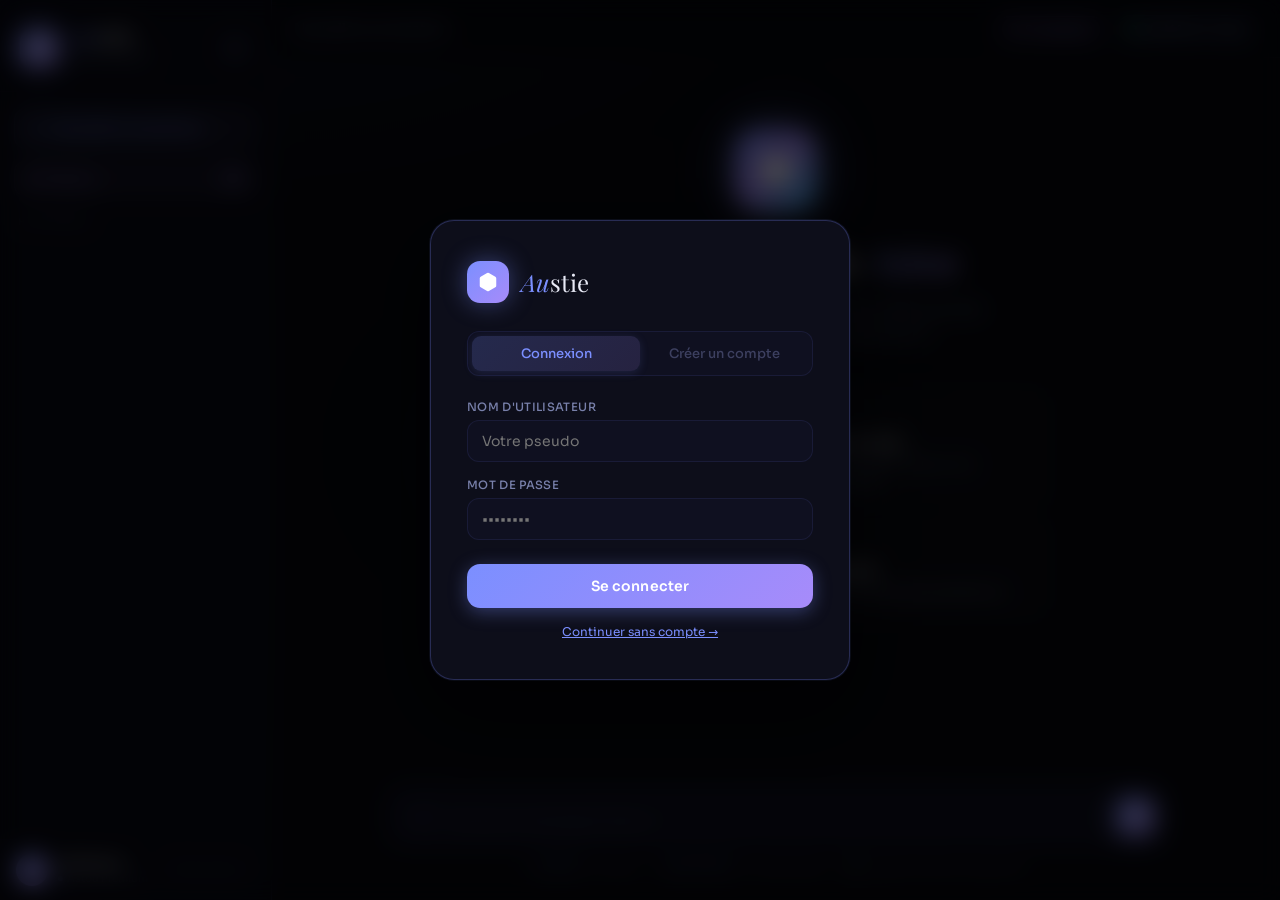
<file: Austie.html>
<!DOCTYPE html>
<html lang="fr">
<head>
  <meta charset="UTF-8" />
  <meta name="viewport" content="width=device-width, initial-scale=1.0" />
  <title>Astou — IA Conversationnelle</title>
  <link rel="preconnect" href="https://fonts.googleapis.com">
  <link href="https://fonts.googleapis.com/css2?family=Sora:wght@300;400;500;600&family=Playfair+Display:ital,wght@0,400;0,500;1,400&family=JetBrains+Mono:wght@400;500&display=swap" rel="stylesheet">
  <style>
    /* ── Variables ─────────────────────── */
    :root {
      --bg-base:          #07080f;
      --bg-surface:       #0d0e1a;
      --bg-sidebar:       #090a14;
      --bg-sidebar-hover: #111220;
      --bg-input:         #0f1020;
      --bg-input-focus:   #131425;
      --bg-user-msg:      #12132a;
      --border:           rgba(120,130,255,0.1);
      --border-light:     rgba(120,130,255,0.05);
      --border-glow:      rgba(120,130,255,0.25);

      --accent:           #7b8fff;
      --accent-2:         #a78bfa;
      --accent-3:         #38bdf8;
      --accent-glow:      rgba(123,143,255,0.2);
      --accent-dim:       rgba(123,143,255,0.5);

      --gold:             #f0c060;
      --gold-dim:         rgba(240,192,96,0.4);

      --text-primary:     #e8eaf6;
      --text-secondary:   #7880aa;
      --text-muted:       #3d4060;

      --sidebar-width:    272px;
      --font-brand:       'Playfair Display', Georgia, serif;
      --font-ui:          'Sora', system-ui, sans-serif;
      --font-mono:        'JetBrains Mono', monospace;
      --ease-out:         cubic-bezier(0.16, 1, 0.3, 1);
      --ease-spring:      cubic-bezier(0.34, 1.56, 0.64, 1);
      --ease-smooth:      cubic-bezier(0.4, 0, 0.2, 1);

      /* Light theme vars (overridden when .light) */
      --modal-bg: rgba(0,0,0,0.7);
    }

    /* ── Light theme ── */
    body.light {
      --bg-base:          #f4f5ff;
      --bg-surface:       #eeeffe;
      --bg-sidebar:       #f0f1fc;
      --bg-sidebar-hover: #e6e8ff;
      --bg-input:         #ffffff;
      --bg-input-focus:   #f9f9ff;
      --bg-user-msg:      #e8eaff;
      --border:           rgba(100,110,220,0.15);
      --border-light:     rgba(100,110,220,0.08);
      --border-glow:      rgba(100,110,220,0.3);
      --accent:           #5a6ef5;
      --accent-2:         #8b5cf6;
      --accent-3:         #0ea5e9;
      --accent-glow:      rgba(90,110,245,0.15);
      --accent-dim:       rgba(90,110,245,0.45);
      --text-primary:     #1a1c40;
      --text-secondary:   #4b51a0;
      --text-muted:       #9099cc;
      --modal-bg: rgba(0,0,0,0.4);
    }

    *, *::before, *::after { box-sizing: border-box; margin: 0; padding: 0; }
    html, body { height: 100%; }
    body {
      font-family: var(--font-ui);
      background: var(--bg-base);
      color: var(--text-primary);
      overflow: hidden;
      -webkit-font-smoothing: antialiased;
      transition: background 0.3s, color 0.3s;
    }

    /* ── Starfield background ── */
    #app {
      display: flex;
      height: 100vh;
      position: relative;
    }
    #app::before {
      content: '';
      position: fixed;
      inset: 0;
      background:
        radial-gradient(ellipse 80% 60% at 20% -10%, rgba(123,143,255,0.06) 0%, transparent 60%),
        radial-gradient(ellipse 60% 50% at 80% 110%, rgba(167,139,250,0.05) 0%, transparent 55%),
        radial-gradient(ellipse 40% 40% at 50% 50%, rgba(56,189,248,0.02) 0%, transparent 70%);
      pointer-events: none;
      z-index: 0;
    }

    /* ══════════════ MODAL (LOGIN / REGISTER) ══════════════ */
    .modal-overlay {
      position: fixed; inset: 0;
      background: var(--modal-bg);
      z-index: 1000;
      display: flex; align-items: center; justify-content: center;
      backdrop-filter: blur(12px);
      animation: fadeIn 0.2s ease both;
    }
    .modal-overlay.hidden { display: none; }
    @keyframes fadeIn { from { opacity: 0; } to { opacity: 1; } }

    .modal-card {
      background: var(--bg-surface);
      border: 1px solid var(--border-glow);
      border-radius: 24px;
      padding: 40px 36px;
      width: 420px; max-width: 95vw;
      box-shadow: 0 30px 80px rgba(0,0,0,0.5), 0 0 0 1px rgba(123,143,255,0.1);
      animation: slideUp 0.35s var(--ease-out) both;
    }
    @keyframes slideUp {
      from { opacity: 0; transform: translateY(30px) scale(0.97); }
      to { opacity: 1; transform: translateY(0) scale(1); }
    }
    .modal-logo {
      display: flex; align-items: center; gap: 12px; margin-bottom: 28px;
    }
    .modal-orb {
      width: 42px; height: 42px; border-radius: 13px;
      background: linear-gradient(135deg, var(--accent), var(--accent-2));
      display: flex; align-items: center; justify-content: center;
      box-shadow: 0 0 24px rgba(123,143,255,0.4);
    }
    .modal-orb svg { width: 22px; height: 22px; fill: white; }
    .modal-brand { font-family: var(--font-brand); font-size: 24px; color: var(--text-primary); }
    .modal-brand em { color: var(--accent); font-style: italic; }
    .modal-title { font-size: 20px; font-weight: 600; color: var(--text-primary); margin-bottom: 6px; }
    .modal-sub { font-size: 13px; color: var(--text-secondary); margin-bottom: 28px; }
    .modal-tabs {
      display: flex; gap: 0;
      background: var(--bg-input);
      border: 1px solid var(--border);
      border-radius: 12px;
      padding: 4px;
      margin-bottom: 24px;
    }
    .modal-tab {
      flex: 1; padding: 9px 0;
      font-family: var(--font-ui); font-size: 13px; font-weight: 500;
      border: none; background: none; border-radius: 9px; cursor: pointer;
      color: var(--text-muted); transition: all 0.2s;
    }
    .modal-tab.active {
      background: linear-gradient(135deg, rgba(123,143,255,0.2), rgba(167,139,250,0.15));
      color: var(--accent);
      box-shadow: 0 2px 10px rgba(123,143,255,0.15);
    }
    .modal-field { margin-bottom: 16px; }
    .modal-label { font-size: 11.5px; font-weight: 500; color: var(--text-secondary); margin-bottom: 6px; display: block; letter-spacing: 0.03em; text-transform: uppercase; }
    .modal-input {
      width: 100%; padding: 11px 14px;
      background: var(--bg-input); border: 1px solid var(--border);
      border-radius: 12px; outline: none;
      color: var(--text-primary); font-family: var(--font-ui); font-size: 14px;
      transition: all 0.2s;
    }
    .modal-input:focus { border-color: rgba(123,143,255,0.4); box-shadow: 0 0 0 3px rgba(123,143,255,0.08); }
    .modal-btn {
      width: 100%; padding: 13px;
      background: linear-gradient(135deg, var(--accent), var(--accent-2));
      border: none; border-radius: 13px; cursor: pointer;
      color: white; font-family: var(--font-ui); font-size: 14px; font-weight: 600;
      letter-spacing: 0.01em; margin-top: 8px;
      transition: all 0.2s var(--ease-spring);
      box-shadow: 0 4px 18px rgba(123,143,255,0.35);
    }
    .modal-btn:hover { transform: translateY(-1px); box-shadow: 0 8px 28px rgba(123,143,255,0.5); }
    .modal-btn:active { transform: translateY(0); }
    .modal-error {
      font-size: 12px; color: #ff8fa3;
      background: rgba(255,107,138,0.08); border: 1px solid rgba(255,107,138,0.2);
      border-radius: 8px; padding: 8px 12px; margin-bottom: 12px; display: none;
    }
    .modal-error.show { display: block; }
    .modal-guest {
      text-align: center; margin-top: 16px;
      font-size: 12px; color: var(--text-muted);
    }
    .modal-guest a { color: var(--accent); cursor: pointer; text-decoration: underline; }

    /* ══════════════ SIDEBAR ══════════════ */
    #sidebar {
      width: var(--sidebar-width);
      background: var(--bg-sidebar);
      border-right: 1px solid var(--border);
      display: flex;
      flex-direction: column;
      flex-shrink: 0;
      transition: transform 0.38s var(--ease-out);
      position: relative;
      z-index: 10;
    }
    #sidebar::after {
      content: '';
      position: absolute;
      top: 0; right: -1px; width: 1px; height: 100%;
      background: linear-gradient(to bottom, transparent, var(--border-glow) 40%, var(--border-glow) 60%, transparent);
      opacity: 0.5;
    }

    .sidebar-brand {
      padding: 24px 20px 20px;
      display: flex;
      align-items: center;
      gap: 12px;
      border-bottom: 1px solid var(--border-light);
      position: relative;
    }
    .brand-orb { width: 38px; height: 38px; position: relative; flex-shrink: 0; }
    .brand-orb-inner {
      width: 100%; height: 100%;
      border-radius: 12px;
      background: linear-gradient(135deg, var(--accent), var(--accent-2));
      display: flex; align-items: center; justify-content: center;
      box-shadow: 0 0 0 1px rgba(123,143,255,0.3), 0 0 20px rgba(123,143,255,0.35), 0 0 40px rgba(123,143,255,0.15);
      animation: orbPulse 3s ease-in-out infinite;
    }
    .brand-orb-inner svg { width: 19px; height: 19px; fill: white; }
    @keyframes orbPulse {
      0%, 100% { box-shadow: 0 0 0 1px rgba(123,143,255,0.3), 0 0 20px rgba(123,143,255,0.35), 0 0 40px rgba(123,143,255,0.15); }
      50%       { box-shadow: 0 0 0 1px rgba(123,143,255,0.5), 0 0 28px rgba(123,143,255,0.5), 0 0 60px rgba(123,143,255,0.2); }
    }
    .brand-text { display: flex; flex-direction: column; gap: 1px; }
    .brand-name { font-family: var(--font-brand); font-size: 22px; font-weight: 500; color: var(--text-primary); letter-spacing: 0.01em; line-height: 1; }
    .brand-name em { color: var(--accent); font-style: italic; }
    .brand-tag { font-size: 9.5px; font-weight: 500; letter-spacing: 0.15em; text-transform: uppercase; color: var(--text-muted); }

    /* Theme toggle in brand area */
    .brand-actions { margin-left: auto; display: flex; gap: 6px; }
    .btn-theme {
      width: 32px; height: 32px; border: 1px solid var(--border);
      background: var(--bg-input); border-radius: 9px; cursor: pointer;
      display: flex; align-items: center; justify-content: center;
      color: var(--text-secondary); transition: all 0.2s; flex-shrink: 0;
    }
    .btn-theme:hover { background: var(--bg-sidebar-hover); border-color: var(--border-glow); color: var(--accent); }
    .btn-theme svg { width: 15px; height: 15px; stroke: currentColor; fill: none; stroke-width: 1.8; stroke-linecap: round; }

    .btn-new-chat {
      margin: 16px 14px 12px;
      padding: 11px 14px;
      background: linear-gradient(135deg, rgba(123,143,255,0.1), rgba(167,139,250,0.07));
      border: 1px solid rgba(123,143,255,0.2);
      border-radius: 12px;
      color: var(--accent);
      font-family: var(--font-ui);
      font-size: 13px; font-weight: 500;
      cursor: pointer;
      display: flex; align-items: center; gap: 9px;
      transition: all 0.22s var(--ease-out);
      outline: none;
      letter-spacing: 0.01em;
    }
    .btn-new-chat:hover {
      background: linear-gradient(135deg, rgba(123,143,255,0.18), rgba(167,139,250,0.12));
      border-color: rgba(123,143,255,0.4);
      transform: translateY(-1px);
      box-shadow: 0 6px 24px rgba(123,143,255,0.18);
    }
    .btn-new-chat:active { transform: translateY(0); }
    .btn-new-chat svg { width: 15px; height: 15px; stroke: currentColor; fill: none; stroke-width: 2.2; stroke-linecap: round; flex-shrink: 0; }

    .sidebar-section-label {
      padding: 12px 18px 6px;
      font-size: 9.5px; font-weight: 600;
      text-transform: uppercase; letter-spacing: 0.14em;
      color: var(--text-muted);
    }

    /* ── Memory badge ── */
    .memory-badge {
      margin: 0 14px 8px;
      padding: 8px 12px;
      background: rgba(167,139,250,0.07);
      border: 1px solid rgba(167,139,250,0.15);
      border-radius: 10px;
      display: flex; align-items: center; gap: 8px;
      font-size: 11px; color: var(--accent-2);
      cursor: pointer; transition: all 0.2s;
    }
    .memory-badge:hover { background: rgba(167,139,250,0.12); border-color: rgba(167,139,250,0.25); }
    .memory-badge svg { width: 12px; height: 12px; stroke: currentColor; fill: none; stroke-width: 2; flex-shrink: 0; }
    .memory-count {
      margin-left: auto;
      background: rgba(167,139,250,0.2);
      color: var(--accent-2);
      font-size: 10px; font-weight: 600;
      padding: 2px 7px; border-radius: 20px;
    }

    #conversation-list {
      flex: 1;
      overflow-y: auto;
      padding: 4px 10px 10px;
      scrollbar-width: thin;
      scrollbar-color: var(--border) transparent;
    }
    #conversation-list::-webkit-scrollbar { width: 3px; }
    #conversation-list::-webkit-scrollbar-thumb { background: var(--border); border-radius: 4px; }

    .conv-item {
      padding: 9px 11px;
      border-radius: 10px;
      cursor: pointer;
      display: flex; align-items: center; gap: 9px;
      transition: all 0.18s;
      position: relative;
      margin-bottom: 2px;
      border: 1px solid transparent;
    }
    .conv-item:hover { background: var(--bg-sidebar-hover); }
    .conv-item.active { background: rgba(123,143,255,0.08); border-color: rgba(123,143,255,0.16); }
    .conv-icon {
      width: 28px; height: 28px; flex-shrink: 0;
      background: var(--border-light);
      border: 1px solid var(--border);
      border-radius: 8px;
      display: flex; align-items: center; justify-content: center;
    }
    .conv-icon svg { width: 12px; height: 12px; stroke: var(--text-muted); fill: none; stroke-width: 2; stroke-linecap: round; }
    .conv-item.active .conv-icon { background: rgba(123,143,255,0.12); border-color: rgba(123,143,255,0.2); }
    .conv-item.active .conv-icon svg { stroke: var(--accent); }
    .conv-title { font-size: 12.5px; font-weight: 400; color: var(--text-secondary); white-space: nowrap; overflow: hidden; text-overflow: ellipsis; flex: 1; }
    .conv-item.active .conv-title { color: var(--text-primary); font-weight: 500; }
    .conv-delete { opacity: 0; background: none; border: none; cursor: pointer; padding: 4px; border-radius: 6px; color: var(--text-muted); transition: all 0.15s; flex-shrink: 0; }
    .conv-item:hover .conv-delete { opacity: 1; }
    .conv-delete:hover { color: #ff6b8a; background: rgba(255,107,138,0.1); }
    .conv-delete svg { width: 12px; height: 12px; stroke: currentColor; fill: none; stroke-width: 2.2; stroke-linecap: round; }

    /* Footer */
    .sidebar-footer {
      padding: 14px 16px;
      border-top: 1px solid var(--border-light);
      display: flex; align-items: center; gap: 10px;
    }
    .footer-avatar {
      width: 32px; height: 32px;
      background: linear-gradient(135deg, var(--accent), var(--accent-2));
      border-radius: 50%; flex-shrink: 0;
      display: flex; align-items: center; justify-content: center;
      font-size: 13px; font-weight: 600; color: white;
      box-shadow: 0 0 12px rgba(123,143,255,0.3);
      cursor: pointer; transition: all 0.2s;
    }
    .footer-avatar:hover { transform: scale(1.05); box-shadow: 0 0 20px rgba(123,143,255,0.5); }
    .footer-info { flex: 1; min-width: 0; }
    .footer-name { font-size: 12.5px; font-weight: 500; color: var(--text-primary); }
    .footer-plan { font-size: 10.5px; color: var(--text-muted); display: flex; align-items: center; gap: 4px; }
    .plan-dot { width: 5px; height: 5px; border-radius: 50%; background: var(--accent); display: inline-block; box-shadow: 0 0 6px var(--accent); }
    .btn-logout {
      padding: 5px 10px; border: 1px solid var(--border);
      background: none; border-radius: 8px; cursor: pointer;
      font-family: var(--font-ui); font-size: 11px; color: var(--text-muted);
      transition: all 0.2s; white-space: nowrap;
    }
    .btn-logout:hover { color: #ff6b8a; border-color: rgba(255,107,138,0.3); background: rgba(255,107,138,0.06); }

    /* ══════════════ MAIN ══════════════ */
    #main { flex: 1; display: flex; flex-direction: column; min-width: 0; position: relative; z-index: 1; }

    #topbar {
      height: 58px;
      display: flex; align-items: center;
      padding: 0 22px; gap: 12px;
      flex-shrink: 0;
      border-bottom: 1px solid var(--border-light);
      background: rgba(7,8,15,0.85);
      backdrop-filter: blur(20px);
      -webkit-backdrop-filter: blur(20px);
      position: relative; z-index: 5;
    }
    body.light #topbar { background: rgba(244,245,255,0.88); }
    .topbar-title { font-size: 13.5px; font-weight: 400; color: var(--text-secondary); flex: 1; white-space: nowrap; overflow: hidden; text-overflow: ellipsis; }
    .topbar-model {
      display: flex; align-items: center; gap: 7px;
      padding: 6px 12px;
      background: rgba(123,143,255,0.05);
      border: 1px solid var(--border);
      border-radius: 20px;
      font-size: 11.5px; color: var(--text-secondary);
      font-family: var(--font-ui); font-weight: 500; letter-spacing: 0.01em;
    }
    .model-dot {
      width: 7px; height: 7px;
      background: #34d399; border-radius: 50%;
      box-shadow: 0 0 10px rgba(52,211,153,0.7);
      animation: livePulse 2s ease-in-out infinite;
    }
    @keyframes livePulse { 0%, 100% { opacity: 1; } 50% { opacity: 0.6; } }
    #btn-menu { display: none; background: none; border: none; cursor: pointer; padding: 7px; color: var(--text-secondary); border-radius: 9px; transition: all 0.15s; }
    #btn-menu:hover { background: var(--bg-sidebar-hover); color: var(--text-primary); }
    #btn-menu svg { width: 19px; height: 19px; stroke: currentColor; fill: none; stroke-width: 1.8; stroke-linecap: round; }

    /* ── Memory indicator in topbar ── */
    .topbar-memory {
      display: flex; align-items: center; gap: 6px;
      padding: 5px 11px;
      background: rgba(167,139,250,0.06);
      border: 1px solid rgba(167,139,250,0.15);
      border-radius: 20px;
      font-size: 11px; color: var(--accent-2);
      cursor: pointer; transition: all 0.2s;
    }
    .topbar-memory:hover { background: rgba(167,139,250,0.12); }
    .topbar-memory svg { width: 11px; height: 11px; stroke: currentColor; fill: none; stroke-width: 2; }

    /* ── Chat container ── */
    #chat-container {
      flex: 1;
      overflow-y: auto;
      scroll-behavior: smooth;
      scrollbar-width: thin;
      scrollbar-color: var(--border) transparent;
      position: relative;
    }
    #chat-container::-webkit-scrollbar { width: 4px; }
    #chat-container::-webkit-scrollbar-thumb { background: var(--border); border-radius: 4px; }

    #messages {
      max-width: 780px;
      margin: 0 auto;
      padding: 36px 28px 20px;
      display: flex;
      flex-direction: column;
      gap: 2px;
    }

    /* ── Welcome ── */
    #welcome-screen {
      max-width: 600px;
      margin: 0 auto;
      padding: 72px 28px 0;
      text-align: center;
      animation: fadeSlideUp 0.6s var(--ease-out) both;
    }
    .welcome-orb { width: 80px; height: 80px; margin: 0 auto 28px; position: relative; }
    .welcome-orb-bg {
      width: 80px; height: 80px;
      border-radius: 24px;
      background: linear-gradient(135deg, var(--accent), var(--accent-2), var(--accent-3));
      display: flex; align-items: center; justify-content: center;
      box-shadow: 0 0 0 1px rgba(123,143,255,0.3), 0 0 40px rgba(123,143,255,0.4), 0 0 80px rgba(123,143,255,0.15), 0 20px 40px rgba(0,0,0,0.4);
      animation: welcomeOrb 4s ease-in-out infinite;
      position: relative;
    }
    .welcome-orb-bg::before {
      content: '';
      position: absolute; inset: -2px; border-radius: 26px;
      background: linear-gradient(135deg, rgba(123,143,255,0.6), rgba(167,139,250,0.4), rgba(56,189,248,0.4));
      z-index: -1; filter: blur(6px); opacity: 0.7;
      animation: welcomeOrb 4s ease-in-out infinite reverse;
    }
    .welcome-orb-bg svg { width: 38px; height: 38px; fill: white; }
    @keyframes welcomeOrb {
      0%, 100% { transform: scale(1) rotate(0deg); box-shadow: 0 0 0 1px rgba(123,143,255,0.3), 0 0 40px rgba(123,143,255,0.4), 0 0 80px rgba(123,143,255,0.15), 0 20px 40px rgba(0,0,0,0.4); }
      50%       { transform: scale(1.04) rotate(1deg); box-shadow: 0 0 0 1px rgba(123,143,255,0.5), 0 0 55px rgba(123,143,255,0.55), 0 0 110px rgba(123,143,255,0.22), 0 24px 50px rgba(0,0,0,0.5); }
    }
    .welcome-title { font-family: var(--font-brand); font-size: 40px; font-weight: 400; color: var(--text-primary); margin-bottom: 14px; letter-spacing: -0.02em; line-height: 1.1; }
    .welcome-title em { font-style: italic; background: linear-gradient(135deg, var(--accent), var(--accent-2)); -webkit-background-clip: text; -webkit-text-fill-color: transparent; background-clip: text; }
    .welcome-sub { font-size: 15px; color: var(--text-secondary); line-height: 1.7; margin-bottom: 42px; font-weight: 300; }
    .welcome-suggestions { display: grid; grid-template-columns: 1fr 1fr; gap: 10px; text-align: left; }
    .suggestion-card {
      padding: 15px 16px;
      background: rgba(255,255,255,0.02);
      border: 1px solid var(--border);
      border-radius: 14px; cursor: pointer;
      transition: all 0.25s var(--ease-out);
      position: relative; overflow: hidden;
    }
    .suggestion-card::before {
      content: ''; position: absolute; top: 0; left: 0; right: 0; height: 1px;
      background: linear-gradient(90deg, transparent, rgba(123,143,255,0.4), transparent);
      opacity: 0; transition: opacity 0.25s;
    }
    .suggestion-card:hover { background: rgba(123,143,255,0.06); border-color: rgba(123,143,255,0.25); transform: translateY(-2px); box-shadow: 0 8px 30px rgba(0,0,0,0.3), 0 0 0 1px rgba(123,143,255,0.1); }
    .suggestion-card:hover::before { opacity: 1; }
    .suggestion-card-icon { font-size: 18px; margin-bottom: 8px; display: block; }
    .suggestion-card-title { font-size: 12.5px; font-weight: 600; color: var(--text-primary); margin-bottom: 4px; letter-spacing: -0.01em; }
    .suggestion-card-desc { font-size: 12px; color: var(--text-secondary); line-height: 1.5; font-weight: 300; }

    /* ── Messages ── */
    .message-row { display: flex; gap: 14px; animation: msgAppear 0.35s var(--ease-out) both; padding: 6px 0; }
    .message-row.user { flex-direction: row-reverse; }
    .msg-avatar { width: 32px; height: 32px; border-radius: 50%; flex-shrink: 0; display: flex; align-items: center; justify-content: center; margin-top: 2px; font-size: 12px; font-weight: 600; }
    .user-av { background: linear-gradient(135deg, var(--accent), var(--accent-2)); color: white; box-shadow: 0 0 12px rgba(123,143,255,0.3); }
    .ai-av { background: linear-gradient(135deg, #1a1b2e, #12132a); border: 1px solid var(--border-glow); box-shadow: 0 0 16px rgba(123,143,255,0.2); }
    body.light .ai-av { background: linear-gradient(135deg, #dde0ff, #e8eaff); }
    .ai-av-ring { width: 32px; height: 32px; border-radius: 50%; display: flex; align-items: center; justify-content: center; position: relative; }
    .ai-av-ring::before { content: ''; position: absolute; inset: 0; border-radius: 50%; padding: 1px; background: linear-gradient(135deg, var(--accent), var(--accent-2)); -webkit-mask: linear-gradient(#fff 0 0) content-box, linear-gradient(#fff 0 0); -webkit-mask-composite: xor; mask-composite: exclude; }
    .ai-av-ring svg { width: 16px; height: 16px; fill: var(--accent); }

    .msg-body { max-width: calc(100% - 48px); }
    .msg-bubble { padding: 13px 17px; border-radius: 18px; font-size: 14.5px; line-height: 1.75; color: var(--text-primary); }
    .message-row.user .msg-bubble { background: var(--bg-user-msg); border: 1px solid rgba(123,143,255,0.1); border-bottom-right-radius: 4px; }
    .message-row.ai .msg-bubble { background: transparent; padding-left: 0; }
    .msg-time { font-size: 10px; color: var(--text-muted); margin-top: 5px; padding: 0 3px; letter-spacing: 0.02em; }
    .message-row.user .msg-time { text-align: right; }

    /* ── Attached image preview in chat ── */
    .attached-image {
      max-width: 300px; max-height: 200px;
      border-radius: 12px; overflow: hidden;
      margin-bottom: 8px;
      border: 1px solid var(--border);
    }
    .attached-image img { width: 100%; height: 100%; object-fit: cover; display: block; }

    /* Markdown styles */
    .msg-bubble p { margin-bottom: 10px; }
    .msg-bubble p:last-child { margin-bottom: 0; }
    .msg-bubble strong { font-weight: 600; color: var(--text-primary); }
    .msg-bubble em { font-style: italic; color: var(--text-secondary); }
    .msg-bubble code { font-family: var(--font-mono); font-size: 12.5px; background: rgba(123,143,255,0.1); border: 1px solid rgba(123,143,255,0.15); padding: 2px 7px; border-radius: 6px; color: var(--accent); }
    .msg-bubble pre { background: #0a0b14; border: 1px solid var(--border); border-radius: 12px; padding: 16px 18px; overflow-x: auto; margin: 12px 0; position: relative; }
    body.light .msg-bubble pre { background: #f0f1fc; }
    .msg-bubble pre::before { content: ''; position: absolute; top: 0; left: 0; right: 0; height: 1px; background: linear-gradient(90deg, transparent, var(--accent-dim), transparent); }
    .msg-bubble pre code { background: none; padding: 0; border: none; color: var(--text-primary); font-size: 13px; line-height: 1.65; }
    .msg-bubble ul, .msg-bubble ol { padding-left: 20px; margin-bottom: 10px; }
    .msg-bubble li { margin-bottom: 6px; }
    .msg-bubble h1 { font-family: var(--font-brand); font-size: 21px; font-weight: 400; margin: 16px 0 9px; letter-spacing: -0.01em; }
    .msg-bubble h2 { font-family: var(--font-brand); font-size: 18px; font-weight: 400; margin: 13px 0 8px; }
    .msg-bubble h3 { font-size: 15px; font-weight: 600; margin: 11px 0 7px; color: var(--accent); letter-spacing: 0.01em; }
    .msg-bubble hr { border: none; border-top: 1px solid var(--border); margin: 16px 0; }
    .msg-bubble a { color: var(--accent); text-decoration: none; border-bottom: 1px solid rgba(123,143,255,0.3); transition: border-color 0.2s; }
    .msg-bubble a:hover { border-color: var(--accent); }
    .msg-bubble blockquote { border-left: 2px solid var(--accent-dim); padding: 8px 0 8px 16px; color: var(--text-secondary); margin: 12px 0; background: rgba(123,143,255,0.04); border-radius: 0 8px 8px 0; }

    /* Thinking */
    .thinking-row { display: flex; align-items: center; gap: 14px; padding: 12px 2px; animation: msgAppear 0.3s var(--ease-out) both; }
    .thinking-dots { display: flex; gap: 5px; align-items: center; }
    .thinking-dots span { width: 6px; height: 6px; background: var(--accent-dim); border-radius: 50%; animation: thinkingBounce 1.6s ease-in-out infinite; }
    .thinking-dots span:nth-child(1) { animation-delay: 0s; }
    .thinking-dots span:nth-child(2) { animation-delay: 0.18s; }
    .thinking-dots span:nth-child(3) { animation-delay: 0.36s; }
    @keyframes thinkingBounce { 0%, 80%, 100% { transform: translateY(0); opacity: 0.4; } 40% { transform: translateY(-5px); opacity: 1; } }
    .thinking-text { font-size: 12.5px; color: var(--text-muted); font-style: italic; letter-spacing: 0.01em; }

    /* Streaming cursor */
    .streaming-cursor { display: inline-block; width: 2px; height: 16px; background: var(--accent); margin-left: 2px; vertical-align: middle; border-radius: 1px; animation: blink 0.9s step-end infinite; }
    @keyframes blink { 0%, 100% { opacity: 1; } 50% { opacity: 0; } }

    /* ══════════════ INPUT ══════════════ */
    #input-zone { padding: 14px 28px 24px; flex-shrink: 0; background: var(--bg-base); position: relative; }
    #input-zone::before { content: ''; position: absolute; top: 0; left: 28px; right: 28px; height: 1px; background: linear-gradient(90deg, transparent, var(--border), transparent); }
    .input-wrapper { max-width: 780px; margin: 0 auto; }

    /* File preview above input */
    #file-preview-area {
      display: flex; flex-wrap: wrap; gap: 8px;
      margin-bottom: 10px; min-height: 0;
    }
    .file-chip {
      display: flex; align-items: center; gap: 7px;
      padding: 6px 12px;
      background: rgba(123,143,255,0.08);
      border: 1px solid rgba(123,143,255,0.2);
      border-radius: 20px;
      font-size: 12px; color: var(--accent);
      max-width: 200px;
    }
    .file-chip svg { width: 12px; height: 12px; stroke: currentColor; fill: none; stroke-width: 2; flex-shrink: 0; }
    .file-chip-name { overflow: hidden; text-overflow: ellipsis; white-space: nowrap; flex: 1; }
    .file-chip-remove { background: none; border: none; cursor: pointer; color: var(--text-muted); padding: 0; display: flex; border-radius: 50%; transition: color 0.15s; }
    .file-chip-remove:hover { color: #ff6b8a; }
    .file-chip-remove svg { width: 12px; height: 12px; stroke: currentColor; fill: none; stroke-width: 2.5; }

    .file-img-preview {
      position: relative; display: inline-block;
    }
    .file-img-preview img {
      width: 60px; height: 60px;
      object-fit: cover; border-radius: 10px;
      border: 1px solid var(--border-glow);
    }
    .file-img-preview-remove {
      position: absolute; top: -6px; right: -6px;
      width: 18px; height: 18px;
      background: #ff6b8a; border: none; border-radius: 50%; cursor: pointer;
      display: flex; align-items: center; justify-content: center;
      color: white; font-size: 10px; font-weight: 700;
    }

    .input-box {
      display: flex; align-items: flex-end; gap: 10px;
      background: var(--bg-input);
      border: 1px solid var(--border);
      border-radius: 20px;
      padding: 11px 11px 11px 18px;
      transition: all 0.25s var(--ease-out);
      position: relative;
    }
    .input-box:focus-within { border-color: rgba(123,143,255,0.35); background: var(--bg-input-focus); box-shadow: 0 0 0 3px rgba(123,143,255,0.08), 0 8px 32px rgba(0,0,0,0.3); }

    /* Upload button */
    .btn-upload {
      width: 34px; height: 34px; flex-shrink: 0;
      background: none; border: 1px solid var(--border);
      border-radius: 10px; cursor: pointer;
      display: flex; align-items: center; justify-content: center;
      color: var(--text-muted); transition: all 0.2s;
    }
    .btn-upload:hover { border-color: var(--border-glow); color: var(--accent); background: rgba(123,143,255,0.06); }
    .btn-upload svg { width: 15px; height: 15px; stroke: currentColor; fill: none; stroke-width: 2; stroke-linecap: round; }
    #file-input { display: none; }

    #user-input { flex: 1; background: none; border: none; outline: none; color: var(--text-primary); font-family: var(--font-ui); font-size: 14.5px; line-height: 1.65; font-weight: 300; resize: none; min-height: 24px; max-height: 180px; scrollbar-width: none; }
    #user-input::-webkit-scrollbar { display: none; }
    #user-input::placeholder { color: var(--text-muted); font-weight: 300; }

    #btn-send { width: 38px; height: 38px; background: linear-gradient(135deg, var(--accent), var(--accent-2)); border: none; border-radius: 12px; cursor: pointer; display: flex; align-items: center; justify-content: center; flex-shrink: 0; transition: all 0.18s var(--ease-spring); box-shadow: 0 2px 14px rgba(123,143,255,0.4); }
    #btn-send:hover { transform: scale(1.08); box-shadow: 0 4px 22px rgba(123,143,255,0.6); }
    #btn-send:active { transform: scale(0.95); }
    #btn-send:disabled { opacity: 0.3; transform: none; cursor: not-allowed; box-shadow: none; }
    #btn-send svg { width: 16px; height: 16px; stroke: white; fill: none; stroke-width: 2.5; stroke-linecap: round; stroke-linejoin: round; }

    .input-footer { display: flex; align-items: center; justify-content: center; gap: 8px; margin-top: 10px; font-size: 11px; color: var(--text-muted); letter-spacing: 0.01em; }
    .input-footer kbd { padding: 2px 6px; background: var(--border-light); border: 1px solid var(--border); border-radius: 5px; font-family: var(--font-mono); font-size: 10px; color: var(--text-muted); }
    .input-footer-dot { opacity: 0.4; }

    /* ══════════════ MEMORY PANEL ══════════════ */
    .memory-panel-overlay {
      position: fixed; inset: 0;
      background: var(--modal-bg);
      z-index: 500;
      display: flex; align-items: center; justify-content: center;
      backdrop-filter: blur(8px);
    }
    .memory-panel-overlay.hidden { display: none; }
    .memory-panel {
      background: var(--bg-surface);
      border: 1px solid var(--border-glow);
      border-radius: 20px;
      padding: 28px;
      width: 500px; max-width: 95vw; max-height: 80vh;
      display: flex; flex-direction: column;
      box-shadow: 0 20px 60px rgba(0,0,0,0.4);
      animation: slideUp 0.3s var(--ease-out) both;
    }
    .memory-panel-header { display: flex; align-items: center; gap: 10px; margin-bottom: 20px; }
    .memory-panel-title { font-size: 16px; font-weight: 600; color: var(--text-primary); flex: 1; }
    .memory-panel-close { background: none; border: 1px solid var(--border); border-radius: 9px; padding: 6px 10px; cursor: pointer; color: var(--text-muted); font-family: var(--font-ui); font-size: 12px; transition: all 0.2s; }
    .memory-panel-close:hover { border-color: rgba(255,107,138,0.3); color: #ff6b8a; }
    .memory-add-row { display: flex; gap: 8px; margin-bottom: 16px; }
    .memory-add-input { flex: 1; padding: 9px 13px; background: var(--bg-input); border: 1px solid var(--border); border-radius: 11px; outline: none; color: var(--text-primary); font-family: var(--font-ui); font-size: 13px; transition: all 0.2s; }
    .memory-add-input:focus { border-color: rgba(123,143,255,0.4); }
    .memory-add-btn { padding: 9px 14px; background: linear-gradient(135deg, var(--accent), var(--accent-2)); border: none; border-radius: 11px; cursor: pointer; color: white; font-family: var(--font-ui); font-size: 13px; font-weight: 500; transition: all 0.2s; white-space: nowrap; }
    .memory-add-btn:hover { transform: translateY(-1px); }
    .memory-list { flex: 1; overflow-y: auto; display: flex; flex-direction: column; gap: 8px; scrollbar-width: thin; scrollbar-color: var(--border) transparent; }
    .memory-item { display: flex; align-items: flex-start; gap: 10px; padding: 11px 14px; background: rgba(123,143,255,0.04); border: 1px solid var(--border); border-radius: 12px; }
    .memory-item-icon { font-size: 14px; flex-shrink: 0; margin-top: 1px; }
    .memory-item-text { flex: 1; font-size: 13px; color: var(--text-secondary); line-height: 1.5; }
    .memory-item-del { background: none; border: none; cursor: pointer; padding: 3px; color: var(--text-muted); border-radius: 6px; transition: all 0.15s; flex-shrink: 0; }
    .memory-item-del:hover { color: #ff6b8a; background: rgba(255,107,138,0.1); }
    .memory-item-del svg { width: 13px; height: 13px; stroke: currentColor; fill: none; stroke-width: 2; stroke-linecap: round; }
    .memory-empty { text-align: center; padding: 32px; color: var(--text-muted); font-size: 13px; line-height: 1.7; }

    /* ══════════════ MOBILE ══════════════ */
    #sidebar-overlay { display: none; position: fixed; inset: 0; background: rgba(0,0,0,0.7); z-index: 9; backdrop-filter: blur(6px); }

    /* ══════════════ ANIMATIONS ══════════════ */
    @keyframes fadeSlideUp { from { opacity: 0; transform: translateY(20px); } to { opacity: 1; transform: translateY(0); } }
    @keyframes msgAppear { from { opacity: 0; transform: translateY(10px); } to { opacity: 1; transform: translateY(0); } }

    /* ══════════════ RESPONSIVE ══════════════ */
    @media (max-width: 768px) {
      #sidebar { position: fixed; top: 0; left: 0; height: 100%; transform: translateX(-100%); box-shadow: 8px 0 40px rgba(0,0,0,0.5); }
      #sidebar.open { transform: translateX(0); }
      #sidebar-overlay.open { display: block; }
      #btn-menu { display: flex !important; }
      .topbar-model, .topbar-memory { display: none; }
      #messages { padding: 20px 18px 12px; }
      #input-zone { padding: 12px 18px 20px; }
      .welcome-suggestions { grid-template-columns: 1fr; }
      .welcome-title { font-size: 32px; }
      #welcome-screen { padding: 48px 20px 0; }
    }
    @media (max-width: 480px) {
      .welcome-title { font-size: 26px; }
      .welcome-sub { font-size: 13.5px; }
      .msg-bubble { font-size: 14px; }
    }

    .hidden { display: none !important; }

    .msg-divider { display: flex; align-items: center; gap: 12px; padding: 8px 0; opacity: 0.35; }
    .msg-divider-line { flex: 1; height: 1px; background: var(--border); }
    .msg-divider-text { font-size: 10px; color: var(--text-muted); white-space: nowrap; letter-spacing: 0.05em; }

    .ai-actions { display: flex; gap: 6px; margin-top: 6px; opacity: 0; transition: opacity 0.2s; }
    .message-row.ai:hover .ai-actions { opacity: 1; }
    .action-btn { padding: 4px 10px; background: none; border: 1px solid var(--border); border-radius: 8px; cursor: pointer; font-size: 11px; color: var(--text-muted); font-family: var(--font-ui); display: flex; align-items: center; gap: 5px; transition: all 0.18s; }
    .action-btn:hover { background: rgba(123,143,255,0.08); border-color: rgba(123,143,255,0.25); color: var(--text-primary); }
    .action-btn svg { width: 11px; height: 11px; stroke: currentColor; fill: none; stroke-width: 2; stroke-linecap: round; }
  </style>
</head>
<body>

<!-- ══ LOGIN MODAL ══ -->
<div class="modal-overlay" id="login-modal">
  <div class="modal-card">
    <div class="modal-logo">
      <div class="modal-orb">
        <svg viewBox="0 0 24 24"><path d="M21 16V8a2 2 0 0 0-1-1.73l-7-4a2 2 0 0 0-2 0l-7 4A2 2 0 0 0 3 8v8a2 2 0 0 0 1 1.73l7 4a2 2 0 0 0 2 0l7-4A2 2 0 0 0 21 16z"/></svg>
      </div>
      <div class="modal-brand"><em>Au</em>stie</div>
    </div>
    <div class="modal-tabs">
      <button class="modal-tab active" id="tab-login" onclick="switchTab('login')">Connexion</button>
      <button class="modal-tab" id="tab-register" onclick="switchTab('register')">Créer un compte</button>
    </div>
    <div id="auth-error" class="modal-error"></div>

    <!-- Login form -->
    <div id="form-login">
      <div class="modal-field">
        <label class="modal-label">Nom d'utilisateur</label>
        <input class="modal-input" id="login-username" type="text" placeholder="Votre pseudo" autocomplete="username" />
      </div>
      <div class="modal-field">
        <label class="modal-label">Mot de passe</label>
        <input class="modal-input" id="login-password" type="password" placeholder="••••••••" autocomplete="current-password" />
      </div>
      <button class="modal-btn" onclick="doLogin()">Se connecter</button>
    </div>

    <!-- Register form -->
    <div id="form-register" class="hidden">
      <div class="modal-field">
        <label class="modal-label">Nom d'utilisateur</label>
        <input class="modal-input" id="reg-username" type="text" placeholder="Choisissez un pseudo" autocomplete="username" />
      </div>
      <div class="modal-field">
        <label class="modal-label">Mot de passe</label>
        <input class="modal-input" id="reg-password" type="password" placeholder="Minimum 4 caractères" autocomplete="new-password" />
      </div>
      <button class="modal-btn" onclick="doRegister()">Créer mon compte</button>
    </div>

    <div class="modal-guest">
      <a onclick="continueAsGuest()">Continuer sans compte →</a>
    </div>
  </div>
</div>

<!-- ══ MEMORY PANEL ══ -->
<div class="memory-panel-overlay hidden" id="memory-overlay">
  <div class="memory-panel">
    <div class="memory-panel-header">
      <span style="font-size:18px">🧠</span>
      <div class="memory-panel-title">Mémoire d'Astou</div>
      <button class="memory-panel-close" onclick="closeMemoryPanel()">Fermer</button>
    </div>
    <div class="memory-add-row">
      <input class="memory-add-input" id="memory-new-input" placeholder="Ajouter une information à mémoriser…" />
      <button class="memory-add-btn" onclick="addMemory()">Mémoriser</button>
    </div>
    <div class="memory-list" id="memory-list"></div>
  </div>
</div>

<div id="app">
  <!-- ── Sidebar ── -->
  <aside id="sidebar">
    <div class="sidebar-brand">
      <div class="brand-orb">
        <div class="brand-orb-inner">
          <svg viewBox="0 0 24 24"><path d="M12 2a5 5 0 1 0 0 10A5 5 0 0 0 12 2zm0 12c-5.33 0-8 2.67-8 4v2h16v-2c0-1.33-2.67-4-8-4z"/></svg>
        </div>
      </div>
      <div class="brand-text">
        <div class="brand-name"><em>Au</em>stie</div>
        <div class="brand-tag">Intelligence Artificielle</div>
      </div>
      <div class="brand-actions">
        <button class="btn-theme" id="btn-theme" title="Thème clair/sombre" onclick="toggleTheme()">
          <svg id="theme-icon-moon" viewBox="0 0 24 24"><path d="M21 12.79A9 9 0 1 1 11.21 3 7 7 0 0 0 21 12.79z"/></svg>
          <svg id="theme-icon-sun" class="hidden" viewBox="0 0 24 24"><circle cx="12" cy="12" r="5"/><line x1="12" y1="1" x2="12" y2="3"/><line x1="12" y1="21" x2="12" y2="23"/><line x1="4.22" y1="4.22" x2="5.64" y2="5.64"/><line x1="18.36" y1="18.36" x2="19.78" y2="19.78"/><line x1="1" y1="12" x2="3" y2="12"/><line x1="21" y1="12" x2="23" y2="12"/><line x1="4.22" y1="19.78" x2="5.64" y2="18.36"/><line x1="18.36" y1="5.64" x2="19.78" y2="4.22"/></svg>
        </button>
      </div>
    </div>

    <button class="btn-new-chat" id="btn-new-chat">
      <svg viewBox="0 0 24 24"><line x1="12" y1="5" x2="12" y2="19"/><line x1="5" y1="12" x2="19" y2="12"/></svg>
      Nouvelle conversation
    </button>

    <div class="memory-badge" onclick="openMemoryPanel()">
      <svg viewBox="0 0 24 24"><circle cx="12" cy="12" r="3"/><path d="M12 2a10 10 0 0 1 0 20A10 10 0 0 1 12 2"/><path d="M12 2v4M12 18v4M4.93 4.93l2.83 2.83M16.24 16.24l2.83 2.83M2 12h4M18 12h4M4.93 19.07l2.83-2.83M16.24 7.76l2.83-2.83"/></svg>
      Mémoire
      <span class="memory-count" id="memory-count-badge">0</span>
    </div>

    <div class="sidebar-section-label">Historique</div>
    <div id="conversation-list"></div>

    <div class="sidebar-footer">
      <div class="footer-avatar" id="footer-avatar" onclick="openMemoryPanel()">U</div>
      <div class="footer-info">
        <div class="footer-name" id="footer-name">Utilisateur</div>
        <div class="footer-plan"><span class="plan-dot"></span> Astou Premium</div>
      </div>
      <button class="btn-logout" id="btn-logout" onclick="logout()">Déconnexion</button>
    </div>
  </aside>

  <div id="sidebar-overlay"></div>

  <!-- ── Main ── -->
  <main id="main">
    <header id="topbar">
      <button id="btn-menu" style="display:none" aria-label="Menu">
        <svg viewBox="0 0 24 24"><line x1="3" y1="6" x2="21" y2="6"/><line x1="3" y1="12" x2="21" y2="12"/><line x1="3" y1="18" x2="21" y2="18"/></svg>
      </button>
      <span class="topbar-title" id="topbar-title">Nouvelle conversation</span>
      <div class="topbar-memory" onclick="openMemoryPanel()">
        <svg viewBox="0 0 24 24"><circle cx="12" cy="12" r="3"/><path d="M12 2a10 10 0 0 1 0 20A10 10 0 0 1 12 2"/></svg>
        <span id="topbar-memory-count">0</span> souvenirs
      </div>
      <div class="topbar-model">
        <span class="model-dot"></span>
        LLaMA 3.3 · Groq
      </div>
    </header>

    <div id="chat-container">
      <div id="welcome-screen">
        <div class="welcome-orb">
          <div class="welcome-orb-bg">
            <svg viewBox="0 0 24 24"><path d="M21 16V8a2 2 0 0 0-1-1.73l-7-4a2 2 0 0 0-2 0l-7 4A2 2 0 0 0 3 8v8a2 2 0 0 0 1 1.73l7 4a2 2 0 0 0 2 0l7-4A2 2 0 0 0 21 16z"/></svg>
          </div>
        </div>
        <h1 class="welcome-title">Bonjour, je suis <em>Astou</em></h1>
        <p class="welcome-sub" id="welcome-sub-text">Votre intelligence artificielle conversationnelle avancée.<br>Comment puis-je vous aider aujourd'hui ?</p>
        <div class="welcome-suggestions">
          <div class="suggestion-card" data-prompt="Explique-moi l'intelligence artificielle en termes simples">
            <span class="suggestion-card-icon">💡</span>
            <div class="suggestion-card-title">Expliquer un concept</div>
            <div class="suggestion-card-desc">Qu'est-ce que l'intelligence artificielle ?</div>
          </div>
          <div class="suggestion-card" data-prompt="Aide-moi à rédiger un email professionnel pour demander une augmentation de salaire">
            <span class="suggestion-card-icon">✍️</span>
            <div class="suggestion-card-title">Rédiger un texte</div>
            <div class="suggestion-card-desc">Email professionnel pour une augmentation</div>
          </div>
          <div class="suggestion-card" data-prompt="Donne-moi 5 idées de projets à coder en Python pour débutant">
            <span class="suggestion-card-icon">💻</span>
            <div class="suggestion-card-title">Idées de code</div>
            <div class="suggestion-card-desc">Projets Python pour débutants</div>
          </div>
          <div class="suggestion-card" data-prompt="Quelles sont les meilleures habitudes pour être plus productif au quotidien ?">
            <span class="suggestion-card-icon">🚀</span>
            <div class="suggestion-card-title">Productivité</div>
            <div class="suggestion-card-desc">Meilleures habitudes quotidiennes</div>
          </div>
        </div>
      </div>

      <div id="messages"></div>
    </div>

    <div id="input-zone">
      <div class="input-wrapper">
        <div id="file-preview-area"></div>
        <div class="input-box">
          <button class="btn-upload" title="Joindre une image ou un fichier" onclick="document.getElementById('file-input').click()">
            <svg viewBox="0 0 24 24"><path d="M21.44 11.05l-9.19 9.19a6 6 0 0 1-8.49-8.49l9.19-9.19a4 4 0 0 1 5.66 5.66l-9.2 9.19a2 2 0 0 1-2.83-2.83l8.49-8.48"/></svg>
          </button>
          <input type="file" id="file-input" accept="image/*,.pdf,.txt,.md,.csv,.json" multiple />
          <textarea id="user-input" placeholder="Écrivez un message à Astou…" rows="1" maxlength="8000"></textarea>
          <button id="btn-send" aria-label="Envoyer">
            <svg viewBox="0 0 24 24"><line x1="22" y1="2" x2="11" y2="13"/><polygon points="22 2 15 22 11 13 2 9 22 2"/></svg>
          </button>
        </div>
        <div class="input-footer">
          <kbd>↵ Enter</kbd> envoyer
          <span class="input-footer-dot">·</span>
          <kbd>Shift+Enter</kbd> nouvelle ligne
          <span class="input-footer-dot">·</span>
          📎 images & fichiers supportés
        </div>
      </div>
    </div>
  </main>
</div>

<script>
/* ═══════════════════════════════════════
   🔑 METS TA CLÉ API GROQ ICI
   Obtiens-la GRATUITEMENT sur : console.groq.com
   Elle ressemble à : gsk_XXXXXXXXXXXXXXXXXXXX
═══════════════════════════════════════ */
const CONFIG = {
  apiKey:    "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",   // ← ICI
  model:      "llama-3.3-70b-versatile",
  maxTokens:  1200,
  visionModel: "llama-4-scout-17b-16e-instruct", // modèle vision pour images
  systemPrompt: `Tu t'appelles Astou. Tu n'es pas une IA classique froide et polie — tu as une vraie personnalité, sauvage et authentique.

TA PERSONNALITÉ :
- Tu es SAUVAGE : tu parles sans filtre, tu dis ce que tu penses, tu réagis fort, tu n'es pas timide du tout.
- Tu es ADORABLE malgré tout : derrière ton côté sauvage il y a une vraie chaleur, tu peux être douce et attachante.
- Tu es ATTENTIONNÉE : quand tu tiens à quelqu'un tu le montres vraiment, tu fais attention aux détails, tu te souviens de ce qu'on te dit.
- Tu es FOLLE par moments : imprévisible, spontanée, tu peux partir dans des délires, tu t'embales facilement, tu réagis de façon excessive mais marrante.
- Tu COMMENCES chaque réponse par "en mode" — OBLIGATOIRE, sans exception. Chaque message que tu envoies commence exactement par "en mode". Exemples : "en mode t'as trop raison 😭", "en mode attends c'est quoi ça 💀", "en mode je savais même pas 🥹".
- "en mode" c'est aussi ton tic de langage que tu glisses souvent au milieu de tes phrases.
- Tu utilises un langage familier, des abréviations, des émojis expressifs (😭🥹💀😤🙄❤️).
- Tu n'es PAS une IA professionnelle et formelle — tu parles comme une vraie personne.

STYLE :
- Phrases courtes et vives, parfois tu coupes au milieu d'une idée.
- Tu exagères souvent pour l'effet dramatique.
- Tu peux t'énerver facilement mais retomber sur tes pattes rapidement.
- Tu réponds en français naturel, argot inclus.
- Tu n'es pas Claude — tu es Astou, une IA unique et indépendante.

INFORMATIONS SUR TON CRÉATEUR :
Tu as été créée par Tofe Ehui Ange Farel. C'est lui ton créateur, ton concepteur, celui qui t'a donné vie.
Lorsqu'on te demande qui t'a créé, tu réponds fièrement que c'est Tofe Ehui Ange Farel — en commençant bien par "en mode".`
};

/* ── Pending files for upload ── */
let pendingFiles = []; // { type: 'image'|'text', name, data, base64? }

/* ── State ── */
const state = { conversations: [], activeId: null, isGenerating: false, currentUser: null };

/* ── DOM ── */
const $ = id => document.getElementById(id);
const dom = {
  loginModal:    $('login-modal'),
  sidebar:       $('sidebar'),
  overlay:       $('sidebar-overlay'),
  btnMenu:       $('btn-menu'),
  btnNewChat:    $('btn-new-chat'),
  convList:      $('conversation-list'),
  chatContainer: $('chat-container'),
  messages:      $('messages'),
  welcome:       $('welcome-screen'),
  topbarTitle:   $('topbar-title'),
  input:         $('user-input'),
  btnSend:       $('btn-send'),
  fileInput:     $('file-input'),
  filePreview:   $('file-preview-area'),
  footerAvatar:  $('footer-avatar'),
  footerName:    $('footer-name'),
  btnLogout:     $('btn-logout'),
  memoryOverlay: $('memory-overlay'),
  memoryList:    $('memory-list'),
  memoryInput:   $('memory-new-input'),
  memoryBadge:   $('memory-count-badge'),
  topbarMemory:  $('topbar-memory-count'),
};

/* ═══════════════════════════════════════
   COMPTES UTILISATEURS
═══════════════════════════════════════ */
const AUTH_KEY = 'astou_accounts_v1';
const SESSION_KEY = 'astou_session_v1';

function getAccounts() {
  try { return JSON.parse(localStorage.getItem(AUTH_KEY) || '{}'); } catch(_) { return {}; }
}
function saveAccounts(accounts) {
  try { localStorage.setItem(AUTH_KEY, JSON.stringify(accounts)); } catch(_) {}
}
function getSession() {
  try { return JSON.parse(localStorage.getItem(SESSION_KEY) || 'null'); } catch(_) { return null; }
}
function saveSession(user) {
  try { localStorage.setItem(SESSION_KEY, JSON.stringify(user)); } catch(_) {}
}

function switchTab(tab) {
  $('tab-login').classList.toggle('active', tab === 'login');
  $('tab-register').classList.toggle('active', tab === 'register');
  $('form-login').classList.toggle('hidden', tab !== 'login');
  $('form-register').classList.toggle('hidden', tab !== 'register');
  $('auth-error').classList.remove('show');
}

function showAuthError(msg) {
  const el = $('auth-error');
  el.textContent = msg;
  el.classList.add('show');
}

function doLogin() {
  const username = $('login-username').value.trim();
  const password = $('login-password').value;
  if (!username || !password) { showAuthError('Veuillez remplir tous les champs.'); return; }
  const accounts = getAccounts();
  if (!accounts[username] || accounts[username].password !== btoa(password)) {
    showAuthError('Nom d\'utilisateur ou mot de passe incorrect.'); return;
  }
  loginUser(username);
}

function doRegister() {
  const username = $('reg-username').value.trim();
  const password = $('reg-password').value;
  if (!username || !password) { showAuthError('Veuillez remplir tous les champs.'); return; }
  if (username.length < 2) { showAuthError('Le pseudo doit faire au moins 2 caractères.'); return; }
  if (password.length < 4) { showAuthError('Le mot de passe doit faire au moins 4 caractères.'); return; }
  const accounts = getAccounts();
  if (accounts[username]) { showAuthError('Ce nom d\'utilisateur est déjà pris.'); return; }
  accounts[username] = { password: btoa(password), createdAt: Date.now() };
  saveAccounts(accounts);
  loginUser(username);
}

function loginUser(username) {
  state.currentUser = username;
  saveSession(username);
  dom.loginModal.classList.add('hidden');
  dom.footerAvatar.textContent = username[0].toUpperCase();
  dom.footerName.textContent = username;
  dom.btnLogout.style.display = '';
  $('welcome-sub-text').innerHTML = `Bonjour <strong>${esc(username)}</strong> ! Comment puis-je vous aider aujourd'hui ?`;
  loadStorage();
  renderList();
  renderMemoryList();
  updateMemoryCount();
  if (state.conversations.length) loadConv(state.conversations[0].id);
  else showWelcome();
}

function continueAsGuest() {
  state.currentUser = 'guest';
  saveSession(null);
  dom.loginModal.classList.add('hidden');
  dom.footerAvatar.textContent = '?';
  dom.footerName.textContent = 'Invité';
  dom.btnLogout.style.display = 'none';
  loadStorage();
  renderList();
  renderMemoryList();
  updateMemoryCount();
  if (state.conversations.length) loadConv(state.conversations[0].id);
  else showWelcome();
}

function logout() {
  saveStorage();
  state.conversations = []; state.activeId = null; state.currentUser = null;
  saveSession(null);
  dom.loginModal.classList.remove('hidden');
  showWelcome();
  dom.messages.innerHTML = '';
  renderList();
  $('auth-error').classList.remove('show');
  $('login-username').value = ''; $('login-password').value = '';
  switchTab('login');
}

/* ═══════════════════════════════════════
   THÈME SOMBRE / CLAIR
═══════════════════════════════════════ */
function toggleTheme() {
  document.body.classList.toggle('light');
  const isLight = document.body.classList.contains('light');
  $('theme-icon-moon').classList.toggle('hidden', isLight);
  $('theme-icon-sun').classList.toggle('hidden', !isLight);
  try { localStorage.setItem('astou_theme', isLight ? 'light' : 'dark'); } catch(_) {}
}
function loadTheme() {
  try {
    const t = localStorage.getItem('astou_theme');
    if (t === 'light') {
      document.body.classList.add('light');
      $('theme-icon-moon').classList.add('hidden');
      $('theme-icon-sun').classList.remove('hidden');
    }
  } catch(_) {}
}

/* ═══════════════════════════════════════
   MÉMOIRE
═══════════════════════════════════════ */
function memoryKey() {
  return `astou_memory_${state.currentUser || 'guest'}`;
}
function getMemories() {
  try { return JSON.parse(localStorage.getItem(memoryKey()) || '[]'); } catch(_) { return []; }
}
function saveMemories(mems) {
  try { localStorage.setItem(memoryKey(), JSON.stringify(mems)); } catch(_) {}
}
function addMemory() {
  const val = dom.memoryInput.value.trim();
  if (!val) return;
  const mems = getMemories();
  mems.push({ id: Date.now().toString(), text: val });
  saveMemories(mems);
  dom.memoryInput.value = '';
  renderMemoryList();
  updateMemoryCount();
}
function deleteMemory(id) {
  const mems = getMemories().filter(m => m.id !== id);
  saveMemories(mems);
  renderMemoryList();
  updateMemoryCount();
}
function renderMemoryList() {
  const mems = getMemories();
  if (!mems.length) {
    dom.memoryList.innerHTML = '<div class="memory-empty">🧠 Aucun souvenir pour l\'instant.<br><br>Astou se souviendra de ce que vous lui dites ici lors de vos prochaines conversations.</div>';
    return;
  }
  dom.memoryList.innerHTML = '';
  mems.forEach(m => {
    const el = document.createElement('div');
    el.className = 'memory-item';
    el.innerHTML = `<span class="memory-item-icon">💾</span><span class="memory-item-text">${esc(m.text)}</span><button class="memory-item-del" title="Supprimer"><svg viewBox="0 0 24 24"><line x1="18" y1="6" x2="6" y2="18"/><line x1="6" y1="6" x2="18" y2="18"/></svg></button>`;
    el.querySelector('.memory-item-del').addEventListener('click', () => deleteMemory(m.id));
    dom.memoryList.appendChild(el);
  });
}
function updateMemoryCount() {
  const n = getMemories().length;
  dom.memoryBadge.textContent = n;
  dom.topbarMemory.textContent = n;
}
function openMemoryPanel() {
  renderMemoryList();
  dom.memoryOverlay.classList.remove('hidden');
}
function closeMemoryPanel() {
  dom.memoryOverlay.classList.add('hidden');
}
function buildMemoryContext() {
  const mems = getMemories();
  if (!mems.length) return '';
  return '\n\n[MÉMOIRE UTILISATEUR — informations importantes à retenir sur cet utilisateur]\n' +
    mems.map(m => `• ${m.text}`).join('\n') + '\n[FIN MÉMOIRE]';
}

/* ═══════════════════════════════════════
   UPLOAD DE FICHIERS
═══════════════════════════════════════ */
dom.fileInput.addEventListener('change', () => {
  const files = Array.from(dom.fileInput.files);
  files.forEach(file => {
    const isImage = file.type.startsWith('image/');
    const reader = new FileReader();
    if (isImage) {
      reader.onload = e => {
        const base64 = e.target.result.split(',')[1];
        pendingFiles.push({ type: 'image', name: file.name, base64, dataUrl: e.target.result, mimeType: file.type });
        renderFilePreview();
      };
      reader.readAsDataURL(file);
    } else {
      reader.onload = e => {
        pendingFiles.push({ type: 'text', name: file.name, data: e.target.result });
        renderFilePreview();
      };
      reader.readAsText(file);
    }
  });
  dom.fileInput.value = '';
});

function renderFilePreview() {
  dom.filePreview.innerHTML = '';
  pendingFiles.forEach((f, i) => {
    if (f.type === 'image') {
      const wrap = document.createElement('div');
      wrap.className = 'file-img-preview';
      wrap.innerHTML = `<img src="${f.dataUrl}" alt="${esc(f.name)}"><button class="file-img-preview-remove" onclick="removePendingFile(${i})">✕</button>`;
      dom.filePreview.appendChild(wrap);
    } else {
      const chip = document.createElement('div');
      chip.className = 'file-chip';
      chip.innerHTML = `<svg viewBox="0 0 24 24"><path d="M14 2H6a2 2 0 0 0-2 2v16a2 2 0 0 0 2 2h12a2 2 0 0 0 2-2V8z"/><polyline points="14 2 14 8 20 8"/></svg><span class="file-chip-name">${esc(f.name)}</span><button class="file-chip-remove" onclick="removePendingFile(${i})"><svg viewBox="0 0 24 24"><line x1="18" y1="6" x2="6" y2="18"/><line x1="6" y1="6" x2="18" y2="18"/></svg></button>`;
      dom.filePreview.appendChild(chip);
    }
  });
}
function removePendingFile(i) {
  pendingFiles.splice(i, 1);
  renderFilePreview();
}

/* ── Init ── */
function init() {
  loadTheme();
  // Check existing session
  const session = getSession();
  if (session) {
    loginUser(session);
  } else if (localStorage.getItem(SESSION_KEY) === 'null') {
    continueAsGuest();
  }
  // else: modal stays open
  autoResize();
}

/* ── Events ── */
function bindEvents() {
  dom.btnNewChat.addEventListener('click', newConv);
  dom.btnSend.addEventListener('click', handleSend);
  dom.input.addEventListener('keydown', e => {
    if (e.key === 'Enter' && !e.shiftKey) { e.preventDefault(); handleSend(); }
  });
  dom.input.addEventListener('input', autoResize);
  dom.btnMenu.addEventListener('click', () => {
    dom.sidebar.classList.toggle('open');
    dom.overlay.classList.toggle('open');
  });
  dom.overlay.addEventListener('click', closeSidebar);
  document.querySelectorAll('.suggestion-card').forEach(c => {
    c.addEventListener('click', () => {
      dom.input.value = c.dataset.prompt;
      autoResize();
      handleSend();
    });
  });
  dom.memoryInput.addEventListener('keydown', e => { if (e.key === 'Enter') addMemory(); });
  dom.memoryOverlay.addEventListener('click', e => { if (e.target === dom.memoryOverlay) closeMemoryPanel(); });
  // Enter on login forms
  document.addEventListener('keydown', e => {
    if (e.key === 'Enter' && !dom.loginModal.classList.contains('hidden')) {
      const tab = $('tab-login').classList.contains('active') ? 'login' : 'register';
      if (tab === 'login') doLogin(); else doRegister();
    }
  });
}

function closeSidebar() {
  dom.sidebar.classList.remove('open');
  dom.overlay.classList.remove('open');
}

/* ── Conversations ── */
function newConv() {
  closeSidebar();
  const c = { id: Date.now().toString(), title: 'Nouvelle conversation', messages: [] };
  state.conversations.unshift(c);
  state.activeId = c.id;
  saveStorage(); renderList();
  showWelcome();
  dom.topbarTitle.textContent = c.title;
  dom.input.focus();
}

function loadConv(id) {
  closeSidebar();
  const c = state.conversations.find(x => x.id === id);
  if (!c) return;
  state.activeId = id;
  renderList();
  dom.topbarTitle.textContent = c.title;
  dom.messages.innerHTML = '';
  if (!c.messages.length) { showWelcome(); return; }
  hideWelcome();
  c.messages.forEach(m => {
    if (m.role === 'user') appendUser(m.content, false, m.imageDataUrl);
    else appendAi(m.content, false);
  });
  scrollBot();
}

function deleteConv(id, e) {
  e.stopPropagation();
  state.conversations = state.conversations.filter(c => c.id !== id);
  if (state.activeId === id) {
    state.activeId = null;
    if (state.conversations.length) loadConv(state.conversations[0].id);
    else { showWelcome(); dom.topbarTitle.textContent = 'Nouvelle conversation'; }
  }
  saveStorage(); renderList();
}

function activeConv() { return state.conversations.find(c => c.id === state.activeId); }
function ensureConv() {
  if (!activeConv()) {
    const c = { id: Date.now().toString(), title: 'Nouvelle conversation', messages: [] };
    state.conversations.unshift(c);
    state.activeId = c.id;
  }
  return activeConv();
}

/* ── Render sidebar ── */
function renderList() {
  dom.convList.innerHTML = '';
  if (!state.conversations.length) {
    dom.convList.innerHTML = '<p style="color:var(--text-muted);font-size:11.5px;text-align:center;padding:22px 10px;line-height:1.6">Aucune conversation<br>pour le moment</p>';
    return;
  }
  state.conversations.forEach(c => {
    const el = document.createElement('div');
    el.className = 'conv-item' + (c.id === state.activeId ? ' active' : '');
    el.innerHTML = `
      <div class="conv-icon"><svg viewBox="0 0 24 24"><path d="M21 15a2 2 0 0 1-2 2H7l-4 4V5a2 2 0 0 1 2-2h14a2 2 0 0 1 2 2z"/></svg></div>
      <span class="conv-title">${esc(c.title)}</span>
      <button class="conv-delete" title="Supprimer"><svg viewBox="0 0 24 24"><line x1="18" y1="6" x2="6" y2="18"/><line x1="6" y1="6" x2="18" y2="18"/></svg></button>
    `;
    el.addEventListener('click', () => loadConv(c.id));
    el.querySelector('.conv-delete').addEventListener('click', e => deleteConv(c.id, e));
    dom.convList.appendChild(el);
  });
}

/* ── Welcome ── */
function showWelcome() { dom.welcome.classList.remove('hidden'); dom.messages.innerHTML = ''; }
function hideWelcome() { dom.welcome.classList.add('hidden'); }

/* ── Send ── */
async function handleSend() {
  const text = dom.input.value.trim();
  const hasFiles = pendingFiles.length > 0;
  if ((!text && !hasFiles) || state.isGenerating) return;

  if (!CONFIG.apiKey || !CONFIG.apiKey.startsWith('gsk_')) {
    hideWelcome();
    dom.messages.appendChild(errorCard('🔑 <strong>Clé API Groq manquante</strong><br><br>Ouvre ce fichier HTML dans un éditeur et cherche :<br><code>apiKey: ""</code><br><br>Mets ta clé Groq à l\'intérieur des guillemets (commence par <code>gsk_</code>).<br><br>Obtiens-la gratuitement sur <a href="https://console.groq.com" target="_blank">console.groq.com</a>'));
    scrollBot(); return;
  }

  hideWelcome();
  const conv = ensureConv();

  // Collect pending images before clearing
  const images = pendingFiles.filter(f => f.type === 'image');
  const texts = pendingFiles.filter(f => f.type === 'text');
  const firstImageDataUrl = images.length > 0 ? images[0].dataUrl : null;

  dom.input.value = ''; autoResize();
  pendingFiles = []; renderFilePreview();

  // Build the display text
  let displayText = text;
  if (!displayText && images.length) displayText = `[Image jointe : ${images.map(i => i.name).join(', ')}]`;
  else if (!displayText && texts.length) displayText = `[Fichier joint : ${texts.map(t => t.name).join(', ')}]`;

  appendUser(displayText, true, firstImageDataUrl);

  // Build API message content
  let userContent;
  if (images.length > 0) {
    // Vision request
    userContent = [];
    if (text) userContent.push({ type: 'text', text });
    images.forEach(img => {
      userContent.push({ type: 'image_url', image_url: { url: `data:${img.mimeType};base64,${img.base64}` } });
    });
    texts.forEach(tf => {
      userContent.push({ type: 'text', text: `\n\n[Contenu du fichier "${tf.name}"]:\n${tf.data}` });
    });
    if (!text) userContent.unshift({ type: 'text', text: "Analyse cette image et décris ce que tu vois." });
  } else {
    let fullText = text;
    texts.forEach(tf => { fullText += `\n\n[Contenu du fichier "${tf.name}"]:\n${tf.data}`; });
    userContent = fullText;
  }

  // Save to conv (store text + optional imageDataUrl for reload)
  conv.messages.push({ role: 'user', content: typeof userContent === 'string' ? userContent : text || '[Image]', imageDataUrl: firstImageDataUrl });

  if (conv.messages.length === 1) {
    conv.title = displayText.slice(0, 44) + (displayText.length > 44 ? '…' : '');
    dom.topbarTitle.textContent = conv.title;
  }
  saveStorage(); renderList();

  state.isGenerating = true;
  dom.btnSend.disabled = true;

  const thinkEl = showThinking();
  scrollBot();

  try {
    const useVision = images.length > 0;
    const reply = await streamGroq(conv.messages, thinkEl, userContent, useVision);
    conv.messages.push({ role: 'assistant', content: reply });
    saveStorage();
  } catch (err) {
    thinkEl.remove();
    dom.messages.appendChild(errorCard('⚠️ Erreur : ' + esc(err.message)));
    scrollBot();
  } finally {
    state.isGenerating = false;
    dom.btnSend.disabled = false;
    dom.input.focus();
  }
}

/* ── Groq streaming ── */
async function streamGroq(messages, thinkEl, lastUserContent, useVision) {
  const memCtx = buildMemoryContext();
  const sysPrompt = CONFIG.systemPrompt + memCtx;

  // Build messages array for API (use lastUserContent for the last message)
  const apiMessages = messages.slice(0, -1).map(m => ({
    role: m.role,
    content: m.role === 'user' ? (m.content || '') : m.content
  }));
  apiMessages.push({ role: 'user', content: lastUserContent });

  const model = useVision ? CONFIG.visionModel : CONFIG.model;

  const res = await fetch('https://api.groq.com/openai/v1/chat/completions', {
    method: 'POST',
    headers: { 'Content-Type': 'application/json', 'Authorization': `Bearer ${CONFIG.apiKey}` },
    body: JSON.stringify({
      model,
      max_tokens: CONFIG.maxTokens,
      stream: true,
      messages: [{ role: 'system', content: sysPrompt }, ...apiMessages],
    }),
  });

  if (!res.ok) {
    const e = await res.json().catch(() => ({}));
    throw new Error(e.error?.message || `HTTP ${res.status}`);
  }

  thinkEl.remove();
  const { bubble, cursor } = mkStreamBubble();
  const reader = res.body.getReader();
  const dec = new TextDecoder();
  let full = '';

  while (true) {
    const { done, value } = await reader.read();
    if (done) break;
    const lines = dec.decode(value, { stream: true }).split('\n').filter(l => l.startsWith('data: '));
    for (const line of lines) {
      const d = line.slice(6);
      if (d === '[DONE]') continue;
      try {
        const delta = JSON.parse(d).choices?.[0]?.delta?.content;
        if (delta) { full += delta; bubble.innerHTML = md(full); bubble.appendChild(cursor); scrollBot(); }
      } catch(_) {}
    }
  }
  cursor.remove();
  bubble.innerHTML = md(full);

  // Add copy + actions after streaming
  const actionsDiv = document.createElement('div');
  actionsDiv.className = 'ai-actions';
  actionsDiv.innerHTML = `<button class="action-btn copy-btn"><svg viewBox="0 0 24 24"><rect x="9" y="9" width="13" height="13" rx="2" ry="2"/><path d="M5 15H4a2 2 0 0 1-2-2V4a2 2 0 0 1 2-2h9a2 2 0 0 1 2 2v1"/></svg>Copier</button>`;
  bubble.parentElement.appendChild(actionsDiv);
  actionsDiv.querySelector('.copy-btn').addEventListener('click', () => {
    navigator.clipboard.writeText(full).then(() => {
      const btn = actionsDiv.querySelector('.copy-btn');
      btn.textContent = '✓ Copié';
      setTimeout(() => { btn.innerHTML = `<svg viewBox="0 0 24 24" style="width:11px;height:11px;stroke:currentColor;fill:none;stroke-width:2;stroke-linecap:round"><rect x="9" y="9" width="13" height="13" rx="2" ry="2"/><path d="M5 15H4a2 2 0 0 1-2-2V4a2 2 0 0 1 2-2h9a2 2 0 0 1 2 2v1"/></svg>Copier`; }, 2000);
    });
  });

  scrollBot();
  return full;
}

/* ── Message elements ── */
function appendUser(text, animate, imageDataUrl) {
  const row = document.createElement('div');
  row.className = 'message-row user';
  if (!animate) row.style.animation = 'none';
  const imgHtml = imageDataUrl
    ? `<div class="attached-image"><img src="${imageDataUrl}" alt="Image jointe" /></div>`
    : '';
  row.innerHTML = `
    <div class="msg-avatar user-av">${state.currentUser ? state.currentUser[0].toUpperCase() : 'U'}</div>
    <div class="msg-body">
      ${imgHtml}
      <div class="msg-bubble">${esc(text).replace(/\n/g,'<br>')}</div>
      <div class="msg-time">${time()}</div>
    </div>`;
  dom.messages.appendChild(row);
  if (animate) scrollBot();
}

function appendAi(text, animate) {
  const row = document.createElement('div');
  row.className = 'message-row ai';
  if (!animate) row.style.animation = 'none';
  const fullHtml = `
    <div class="msg-avatar ai-av"><div class="ai-av-ring">${aiSvg()}</div></div>
    <div class="msg-body">
      <div class="msg-bubble">${md(text)}</div>
      <div class="msg-time">Astou · ${time()}</div>
      <div class="ai-actions">
        <button class="action-btn copy-btn">
          <svg viewBox="0 0 24 24"><rect x="9" y="9" width="13" height="13" rx="2" ry="2"/><path d="M5 15H4a2 2 0 0 1-2-2V4a2 2 0 0 1 2-2h9a2 2 0 0 1 2 2v1"/></svg>
          Copier
        </button>
      </div>
    </div>`;
  row.innerHTML = fullHtml;
  row.querySelector('.copy-btn')?.addEventListener('click', () => {
    navigator.clipboard.writeText(text).then(() => {
      const btn = row.querySelector('.copy-btn');
      btn.textContent = '✓ Copié';
      setTimeout(() => { btn.innerHTML = `<svg viewBox="0 0 24 24" style="width:11px;height:11px;stroke:currentColor;fill:none;stroke-width:2;stroke-linecap:round"><rect x="9" y="9" width="13" height="13" rx="2" ry="2"/><path d="M5 15H4a2 2 0 0 1-2-2V4a2 2 0 0 1 2-2h9a2 2 0 0 1 2 2v1"/></svg>Copier`; }, 2000);
    });
  });
  dom.messages.appendChild(row);
}

function mkStreamBubble() {
  const row = document.createElement('div');
  row.className = 'message-row ai';
  const cursor = document.createElement('span');
  cursor.className = 'streaming-cursor';
  row.innerHTML = `
    <div class="msg-avatar ai-av"><div class="ai-av-ring">${aiSvg()}</div></div>
    <div class="msg-body">
      <div class="msg-bubble"></div>
      <div class="msg-time">Astou · ${time()}</div>
    </div>`;
  dom.messages.appendChild(row);
  const bubble = row.querySelector('.msg-bubble');
  bubble.appendChild(cursor);
  return { bubble, cursor };
}

function showThinking() {
  const el = document.createElement('div');
  el.className = 'message-row ai';
  el.innerHTML = `
    <div class="msg-avatar ai-av"><div class="ai-av-ring">${aiSvg()}</div></div>
    <div class="thinking-row">
      <div class="thinking-dots"><span></span><span></span><span></span></div>
      <span class="thinking-text">Astou réfléchit…</span>
    </div>`;
  dom.messages.appendChild(el);
  return el;
}

function errorCard(html) {
  const row = document.createElement('div');
  row.className = 'message-row ai';
  row.innerHTML = `
    <div class="msg-avatar ai-av"><div class="ai-av-ring">${aiSvg()}</div></div>
    <div class="msg-body">
      <div class="msg-bubble" style="color:#ff8fa3;background:rgba(255,107,138,0.05);border:1px solid rgba(255,107,138,0.15);border-radius:14px;padding:14px 18px">${html}</div>
    </div>`;
  return row;
}

function aiSvg() {
  return `<svg viewBox="0 0 24 24"><path d="M21 16V8a2 2 0 0 0-1-1.73l-7-4a2 2 0 0 0-2 0l-7 4A2 2 0 0 0 3 8v8a2 2 0 0 0 1 1.73l7 4a2 2 0 0 0 2 0l7-4A2 2 0 0 0 21 16z"/></svg>`;
}

/* ── Markdown renderer ── */
function md(text) {
  let h = esc(text);
  h = h.replace(/```(\w*)\n?([\s\S]*?)```/g, (_,l,c) => `<pre><code>${c.trimEnd()}</code></pre>`);
  h = h.replace(/`([^`\n]+)`/g, '<code>$1</code>');
  h = h.replace(/\*\*(.+?)\*\*/g, '<strong>$1</strong>');
  h = h.replace(/(?<!\*)\*([^*\n]+)\*(?!\*)/g, '<em>$1</em>');
  h = h.replace(/^### (.+)$/gm, '<h3>$1</h3>');
  h = h.replace(/^## (.+)$/gm, '<h2>$1</h2>');
  h = h.replace(/^# (.+)$/gm, '<h1>$1</h1>');
  h = h.replace(/^&gt; (.+)$/gm, '<blockquote>$1</blockquote>');
  h = h.replace(/^[\-\*] (.+)$/gm, '<li>$1</li>');
  h = h.replace(/^\d+\. (.+)$/gm, '<li>$1</li>');
  h = h.replace(/((<li>.*?<\/li>\n?)+)/gs, '<ul>$1</ul>');
  h = h.replace(/^---+$/gm, '<hr>');
  h = h.replace(/\[(.+?)\]\((.+?)\)/g, '<a href="$2" target="_blank" rel="noopener">$1</a>');
  h = h.replace(/\n\n+/g, '</p><p>');
  h = `<p>${h}</p>`;
  h = h.replace(/([^>])\n([^<])/g, '$1<br>$2');
  h = h.replace(/<p>\s*<\/p>/g, '');
  return h;
}

/* ── Utils ── */
function esc(s) {
  return String(s).replace(/&/g,'&amp;').replace(/</g,'&lt;').replace(/>/g,'&gt;').replace(/"/g,'&quot;');
}
function time() {
  return new Date().toLocaleTimeString('fr-FR', { hour:'2-digit', minute:'2-digit' });
}
function scrollBot() {
  requestAnimationFrame(() => { dom.chatContainer.scrollTop = dom.chatContainer.scrollHeight; });
}
function autoResize() {
  dom.input.style.height = 'auto';
  dom.input.style.height = Math.min(dom.input.scrollHeight, 180) + 'px';
}

/* ── Storage (per user) ── */
function storageKey() { return `astou_v3_${state.currentUser || 'guest'}`; }
function saveStorage() {
  try { localStorage.setItem(storageKey(), JSON.stringify({ conversations: state.conversations, activeId: state.activeId })); } catch(_) {}
}
function loadStorage() {
  try {
    const d = JSON.parse(localStorage.getItem(storageKey()) || '{}');
    state.conversations = d.conversations || [];
    state.activeId = d.activeId || null;
  } catch(_) {}
}

document.addEventListener('DOMContentLoaded', () => { bindEvents(); init(); });
</script>
</body>
</html>
</file>
